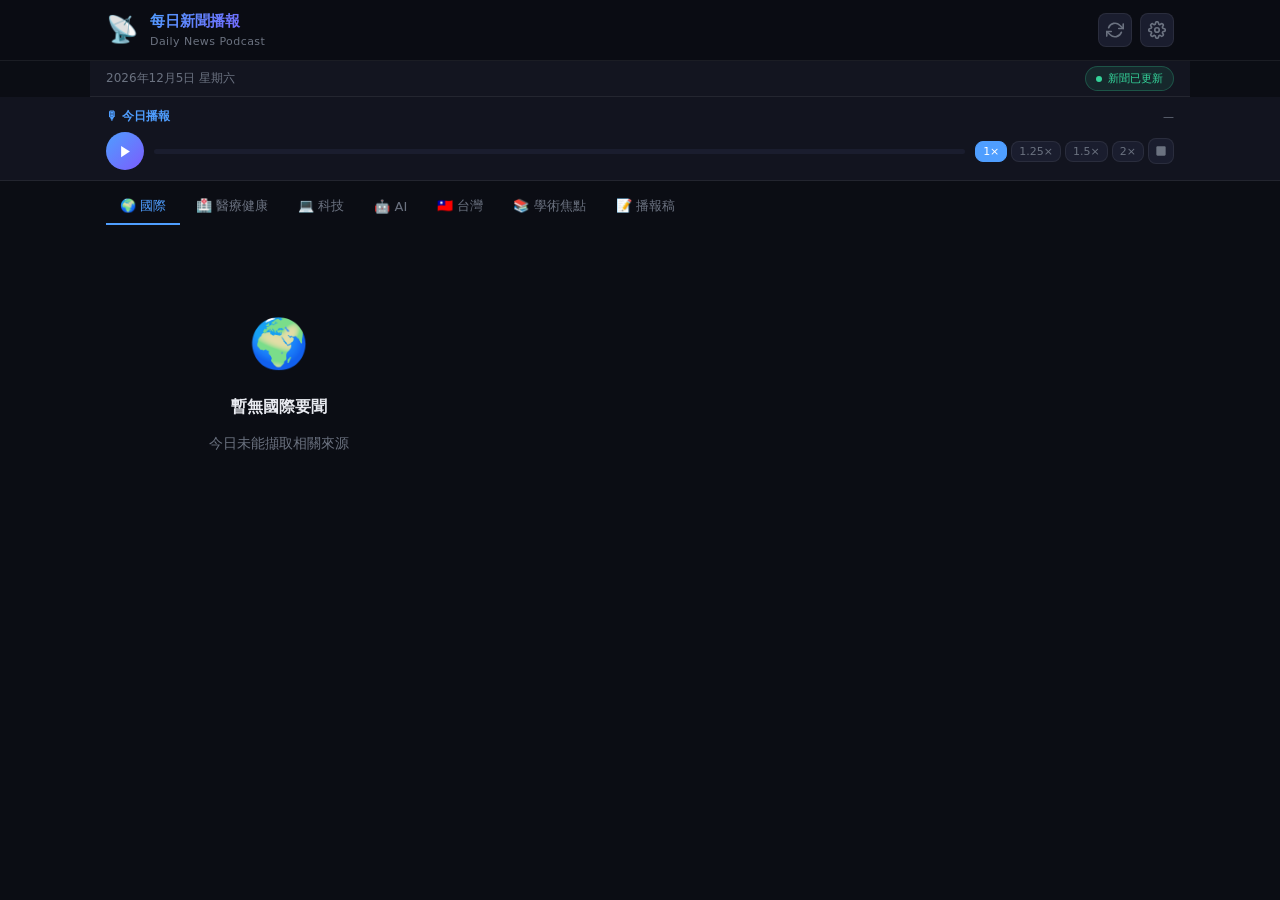
<file: podcast-app/frontend/standalone.html>
<!DOCTYPE html>
<html lang="zh-TW">
<head>
<meta charset="UTF-8" />
<meta name="viewport" content="width=device-width, initial-scale=1.0" />
<title>📡 每日新聞播報</title>
<style>
*,*::before,*::after{box-sizing:border-box;margin:0;padding:0}
:root{
  --bg:#0b0d14;--surf:#131520;--surf2:#1a1d2e;--bdr:rgba(255,255,255,.07);
  --txt:#e8eaf0;--muted:#6b7280;--acc:#4f9eff;--acc2:#7c5cfc;
  --ok:#34d399;--warn:#fbbf24;--err:#f87171;--r:12px;--r2:8px;
}
html{scroll-behavior:smooth}
body{background:var(--bg);color:var(--txt);font-family:'Segoe UI',system-ui,sans-serif;font-size:14px;line-height:1.6;min-height:100vh}

/* Header */
.hdr{position:sticky;top:0;z-index:100;background:rgba(11,13,20,.94);backdrop-filter:blur(12px);border-bottom:1px solid var(--bdr)}
.hdr-inner{display:flex;align-items:center;justify-content:space-between;max-width:1100px;margin:0 auto;padding:0 16px;height:60px}
.brand{display:flex;align-items:center;gap:12px}
.brand-icon{font-size:26px}
.brand-name{font-size:15px;font-weight:700;background:linear-gradient(135deg,#4f9eff,#7c5cfc);-webkit-background-clip:text;-webkit-text-fill-color:transparent;background-clip:text}
.brand-sub{font-size:11px;color:var(--muted);letter-spacing:.04em}
.hdr-actions{display:flex;gap:8px}

/* Status */
.sbar{display:flex;align-items:center;justify-content:space-between;max-width:1100px;margin:0 auto;padding:0 16px;height:36px;font-size:12px;background:var(--surf);border-bottom:1px solid var(--bdr)}
.date-lbl{color:var(--muted);font-weight:500}
.spill{display:flex;align-items:center;gap:6px;background:rgba(52,211,153,.1);border:1px solid rgba(52,211,153,.25);padding:3px 10px;border-radius:999px;color:var(--ok);font-size:11px;font-weight:500;transition:all .2s}
.spill.loading{background:rgba(251,191,36,.1);border-color:rgba(251,191,36,.3);color:var(--warn)}
.spill.error{background:rgba(248,113,113,.1);border-color:rgba(248,113,113,.3);color:var(--err)}
.dot{width:6px;height:6px;border-radius:50%;background:currentColor;animation:pulse 2s infinite}
@keyframes pulse{0%,100%{opacity:1}50%{opacity:.4}}

/* Player */
.player-wrap{position:sticky;top:60px;z-index:90;background:rgba(19,21,32,.97);backdrop-filter:blur(12px);border-bottom:1px solid var(--bdr)}
.player{max-width:1100px;margin:0 auto;padding:10px 16px;display:flex;flex-direction:column;gap:6px}
.player-meta{display:flex;justify-content:space-between;align-items:center}
.player-title{font-size:12px;font-weight:600;color:var(--acc)}
.player-time{font-size:11px;color:var(--muted);font-variant-numeric:tabular-nums}
.player-ctl{display:flex;align-items:center;gap:10px}
.play-btn{flex-shrink:0;width:38px;height:38px;border-radius:50%;border:none;background:linear-gradient(135deg,var(--acc),var(--acc2));color:#fff;cursor:pointer;display:flex;align-items:center;justify-content:center;transition:transform .15s,box-shadow .15s}
.play-btn:hover{transform:scale(1.08);box-shadow:0 0 16px rgba(79,158,255,.5)}
.play-btn svg{width:15px;height:15px}
.prog-track{flex:1;height:5px;background:var(--surf2);border-radius:999px;cursor:pointer;overflow:hidden}
.prog-fill{height:100%;width:0%;background:linear-gradient(90deg,var(--acc),var(--acc2));border-radius:999px;transition:width .4s linear}
.player-r{display:flex;gap:4px;flex-shrink:0;align-items:center}
.spd-btn{background:var(--surf2);border:1px solid var(--bdr);color:var(--muted);border-radius:var(--r2);padding:3px 7px;font-size:11px;cursor:pointer;transition:all .15s;font-family:inherit}
.spd-btn.active,.spd-btn:hover{background:var(--acc);border-color:var(--acc);color:#fff}

/* Icon btn */
.ibtn{background:var(--surf2);border:1px solid var(--bdr);color:var(--muted);border-radius:var(--r2);padding:7px;cursor:pointer;display:flex;align-items:center;justify-content:center;transition:all .15s}
.ibtn:hover{background:var(--surf);color:var(--txt);border-color:var(--acc)}
.ibtn svg{width:18px;height:18px}
.ibtn.sm{padding:5px}.ibtn.sm svg{width:14px;height:14px}

/* Tabs */
.tabs{display:flex;gap:2px;padding:8px 16px 0;max-width:1100px;margin:0 auto;width:100%;overflow-x:auto;scrollbar-width:none}
.tabs::-webkit-scrollbar{display:none}
.tab{background:transparent;border:none;border-bottom:2px solid transparent;color:var(--muted);padding:8px 14px;font-size:13px;font-weight:500;cursor:pointer;white-space:nowrap;transition:all .15s;font-family:inherit}
.tab:hover{color:var(--txt)}
.tab.active{color:var(--acc);border-bottom-color:var(--acc)}

/* Content */
.content{max-width:1100px;margin:0 auto;padding:20px 16px 60px}
.panel{display:none}.panel.active{display:block}
.grid{display:grid;grid-template-columns:repeat(auto-fill,minmax(290px,1fr));gap:14px}

/* Article card */
.card{background:var(--surf);border:1px solid var(--bdr);border-radius:var(--r);padding:16px;cursor:pointer;transition:border-color .2s,transform .15s}
.card:hover{border-color:rgba(79,158,255,.35);transform:translateY(-2px)}
.card-src{font-size:11px;font-weight:700;color:var(--acc);letter-spacing:.04em;text-transform:uppercase;margin-bottom:7px}
.card-title{font-size:13.5px;font-weight:600;line-height:1.5;margin-bottom:8px}
.card-sum{font-size:12.5px;color:var(--muted);line-height:1.65;margin-bottom:10px}
.card-foot{display:flex;justify-content:space-between;align-items:center}
.card-date{font-size:11px;color:var(--muted)}
.card-link{font-size:11px;color:var(--acc);text-decoration:none;font-weight:500}
.card-link:hover{text-decoration:underline}

/* Paper card */
.paper{background:var(--surf);border:1px solid var(--bdr);border-radius:var(--r);padding:18px;transition:border-color .2s}
.paper:hover{border-color:rgba(124,92,252,.4)}
.paper-badge{display:inline-flex;align-items:center;gap:5px;font-size:11px;font-weight:700;color:var(--acc2);background:rgba(124,92,252,.1);border:1px solid rgba(124,92,252,.25);border-radius:999px;padding:3px 10px;margin-bottom:10px}
.paper-title{font-size:14px;font-weight:600;line-height:1.5;margin-bottom:6px}
.paper-authors{font-size:12px;color:var(--acc);margin-bottom:8px;font-style:italic}
.paper-abstract{font-size:12.5px;color:var(--muted);line-height:1.7;margin-bottom:10px}
.paper-foot{display:flex;justify-content:space-between;align-items:center;flex-wrap:wrap;gap:8px}
.paper-date{font-size:11px;color:var(--muted)}
.paper-link{font-size:12px;color:var(--acc2);text-decoration:none;font-weight:500}
.paper-link:hover{text-decoration:underline}
.score-tag{font-size:10px;background:rgba(52,211,153,.12);color:var(--ok);border:1px solid rgba(52,211,153,.2);border-radius:999px;padding:2px 8px}

/* Script */
.script-box{background:var(--surf);border:1px solid var(--bdr);border-radius:var(--r);padding:24px}
.script-txt{font-size:14px;line-height:2.1;white-space:pre-wrap;word-break:break-word}
.script-line{transition:background .2s;border-radius:4px;padding:0 4px}
.script-line.active{background:rgba(79,158,255,.15);color:var(--txt)}

/* Empty */
.empty{display:flex;flex-direction:column;align-items:center;justify-content:center;padding:60px 20px;color:var(--muted);gap:12px;text-align:center}
.empty-icon{font-size:48px}
.empty-h{font-size:16px;font-weight:600;color:var(--txt)}

/* Loading */
.overlay{display:none;position:fixed;inset:0;z-index:200;background:rgba(11,13,20,.85);backdrop-filter:blur(6px);flex-direction:column;align-items:center;justify-content:center;gap:20px;color:var(--muted);font-size:14px}
.overlay.show{display:flex}
.spinner{width:42px;height:42px;border:3px solid var(--surf2);border-top-color:var(--acc);border-radius:50%;animation:spin .8s linear infinite}
@keyframes spin{to{transform:rotate(360deg)}}
.overlay-msg{text-align:center;line-height:1.8}

/* Modal */
.backdrop{display:none;position:fixed;inset:0;z-index:300;background:rgba(0,0,0,.6);backdrop-filter:blur(4px);align-items:center;justify-content:center;padding:16px}
.backdrop.open{display:flex}
.modal{background:var(--surf);border:1px solid var(--bdr);border-radius:16px;width:100%;max-width:480px;overflow:hidden}
.modal-h{display:flex;align-items:center;justify-content:space-between;padding:20px 24px 16px;border-bottom:1px solid var(--bdr)}
.modal-h h2{font-size:16px;font-weight:700}
.modal-b{padding:20px 24px}
.modal-desc{font-size:13px;color:var(--muted);margin-bottom:14px;line-height:1.6}
.topics-ta{width:100%;background:var(--surf2);border:1px solid var(--bdr);border-radius:var(--r2);color:var(--txt);font-family:monospace;font-size:13px;padding:12px;resize:vertical;outline:none;transition:border-color .15s}
.topics-ta:focus{border-color:var(--acc)}
.modal-f{display:flex;gap:10px;justify-content:flex-end;padding:16px 24px 20px;border-top:1px solid var(--bdr)}
.btn-p{background:var(--acc);color:#fff;border:none;border-radius:var(--r2);padding:9px 20px;font-size:13px;font-weight:600;cursor:pointer;font-family:inherit;transition:opacity .15s}
.btn-p:hover{opacity:.88}
.btn-s{background:var(--surf2);color:var(--muted);border:1px solid var(--bdr);border-radius:var(--r2);padding:9px 20px;font-size:13px;font-weight:500;cursor:pointer;font-family:inherit;transition:all .15s}
.btn-s:hover{color:var(--txt);border-color:var(--acc)}

/* Progress indicator inside loading */
.fetch-progress{font-size:12px;color:rgba(255,255,255,.5);text-align:center;margin-top:4px}

@media(max-width:600px){
  .grid{grid-template-columns:1fr}
  .spd-btn:not(.active){display:none}
}
</style>
</head>
<body>

<!-- Header -->
<header class="hdr">
  <div class="hdr-inner">
    <div class="brand">
      <span class="brand-icon">📡</span>
      <div>
        <div class="brand-name">每日新聞播報</div>
        <div class="brand-sub">Daily News Podcast</div>
      </div>
    </div>
    <div class="hdr-actions">
      <button class="ibtn" id="refreshBtn" title="重新擷取">
        <svg viewBox="0 0 24 24" fill="none" stroke="currentColor" stroke-width="2.2" stroke-linecap="round" stroke-linejoin="round"><polyline points="23 4 23 10 17 10"/><polyline points="1 20 1 14 7 14"/><path d="M3.51 9a9 9 0 0 1 14.85-3.36L23 10M1 14l4.64 4.36A9 9 0 0 0 20.49 15"/></svg>
      </button>
      <button class="ibtn" id="settingsBtn" title="研究主題設定">
        <svg viewBox="0 0 24 24" fill="none" stroke="currentColor" stroke-width="2.2" stroke-linecap="round" stroke-linejoin="round"><circle cx="12" cy="12" r="3"/><path d="M19.4 15a1.65 1.65 0 0 0 .33 1.82l.06.06a2 2 0 0 1-2.83 2.83l-.06-.06a1.65 1.65 0 0 0-1.82-.33 1.65 1.65 0 0 0-1 1.51V21a2 2 0 0 1-4 0v-.09A1.65 1.65 0 0 0 9 19.4a1.65 1.65 0 0 0-1.82.33l-.06.06a2 2 0 0 1-2.83-2.83l.06-.06A1.65 1.65 0 0 0 4.68 15a1.65 1.65 0 0 0-1.51-1H3a2 2 0 0 1 0-4h.09A1.65 1.65 0 0 0 4.6 9a1.65 1.65 0 0 0-.33-1.82l-.06-.06a2 2 0 0 1 2.83-2.83l.06.06A1.65 1.65 0 0 0 9 4.68a1.65 1.65 0 0 0 1-1.51V3a2 2 0 0 1 4 0v.09a1.65 1.65 0 0 0 1 1.51 1.65 1.65 0 0 0 1.82-.33l.06-.06a2 2 0 0 1 2.83 2.83l-.06.06A1.65 1.65 0 0 0 19.4 9a1.65 1.65 0 0 0 1.51 1H21a2 2 0 0 1 0 4h-.09a1.65 1.65 0 0 0-1.51 1z"/></svg>
      </button>
    </div>
  </div>
</header>

<!-- Status bar -->
<div class="sbar">
  <span class="date-lbl" id="dateLbl">—</span>
  <span class="spill" id="spill"><span class="dot"></span><span id="spillTxt">初始化中</span></span>
</div>

<!-- Podcast player -->
<div class="player-wrap">
  <div class="player">
    <div class="player-meta">
      <span class="player-title">🎙 今日播報</span>
      <span class="player-time" id="playerTime">—</span>
    </div>
    <div class="player-ctl">
      <button class="play-btn" id="playBtn">
        <svg id="icPlay" viewBox="0 0 24 24" fill="currentColor"><polygon points="5,3 19,12 5,21"/></svg>
        <svg id="icPause" viewBox="0 0 24 24" fill="currentColor" style="display:none"><rect x="6" y="4" width="4" height="16"/><rect x="14" y="4" width="4" height="16"/></svg>
      </button>
      <div class="prog-track" id="progTrack">
        <div class="prog-fill" id="progFill"></div>
      </div>
      <div class="player-r">
        <button class="spd-btn active" data-s="1">1×</button>
        <button class="spd-btn" data-s="1.25">1.25×</button>
        <button class="spd-btn" data-s="1.5">1.5×</button>
        <button class="spd-btn" data-s="2">2×</button>
        <button class="ibtn sm" id="stopBtn" title="停止">
          <svg viewBox="0 0 24 24" fill="currentColor"><rect x="4" y="4" width="16" height="16" rx="2"/></svg>
        </button>
      </div>
    </div>
  </div>
</div>

<!-- Tabs -->
<nav class="tabs">
  <button class="tab active" data-t="intl">🌍 國際</button>
  <button class="tab" data-t="health">🏥 醫療健康</button>
  <button class="tab" data-t="tech">💻 科技</button>
  <button class="tab" data-t="ai">🤖 AI</button>
  <button class="tab" data-t="taiwan">🇹🇼 台灣</button>
  <button class="tab" data-t="academic">📚 學術焦點</button>
  <button class="tab" data-t="script">📝 播報稿</button>
</nav>

<!-- Content panels -->
<main class="content">
  <div class="panel active" id="p-intl"><div class="grid" id="g-intl"></div></div>
  <div class="panel" id="p-health"><div class="grid" id="g-health"></div></div>
  <div class="panel" id="p-tech"><div class="grid" id="g-tech"></div></div>
  <div class="panel" id="p-ai"><div class="grid" id="g-ai"></div></div>
  <div class="panel" id="p-taiwan"><div class="grid" id="g-taiwan"></div></div>
  <div class="panel" id="p-academic"><div id="g-academic" style="display:flex;flex-direction:column;gap:14px"></div></div>
  <div class="panel" id="p-script"><div class="script-box"><div class="script-txt" id="scriptEl"></div></div></div>
</main>

<!-- Loading overlay -->
<div class="overlay" id="overlay">
  <div class="spinner"></div>
  <div class="overlay-msg" id="overlayMsg">正在擷取今日新聞…<br><span id="fetchProgress" class="fetch-progress"></span></div>
</div>

<!-- Settings modal -->
<div class="backdrop" id="settBackdrop">
  <div class="modal">
    <div class="modal-h">
      <h2>⚗️ 研究主題設定</h2>
      <button class="ibtn" id="closeSettings"><svg viewBox="0 0 24 24" fill="none" stroke="currentColor" stroke-width="2.5"><line x1="18" y1="6" x2="6" y2="18"/><line x1="6" y1="6" x2="18" y2="18"/></svg></button>
    </div>
    <div class="modal-b">
      <p class="modal-desc">輸入您的研究主題關鍵字（英文），每行一個。系統將從 PubMed 自動搜尋近兩週相關學術文章，並整合至播報稿中。</p>
      <textarea class="topics-ta" id="topicsTA" rows="8" placeholder="artificial intelligence medicine&#10;machine learning clinical&#10;large language model healthcare&#10;natural language processing biomedical&#10;clinical decision support"></textarea>
    </div>
    <div class="modal-f">
      <button class="btn-s" id="cancelSettings">取消</button>
      <button class="btn-p" id="saveSettings">儲存並重新擷取</button>
    </div>
  </div>
</div>

<script>
'use strict';

// ── Config ──────────────────────────────────────────────────────────────────
const RSS_PROXY   = 'https://api.rss2json.com/v1/api.json?rss_url=';
const PUBMED_BASE = 'https://eutils.ncbi.nlm.nih.gov/entrez/eutils';
const LS_DATA     = 'dnp_data';
const LS_TOPICS   = 'dnp_topics';

const FEEDS = {
  intl: [
    { name: 'The Guardian', url: 'https://www.theguardian.com/world/rss' },
    { name: 'NPR News',     url: 'https://feeds.npr.org/1001/rss.xml' },
    { name: 'Al Jazeera',  url: 'https://www.aljazeera.com/xml/rss/all.xml' },
  ],
  health: [
    { name: 'Medical Xpress',   url: 'https://medicalxpress.com/rss-feed/' },
    { name: 'Science Daily',    url: 'https://www.sciencedaily.com/rss/health.xml' },
    { name: 'HealthDay',        url: 'https://consumer.healthday.com/rss/topnews.xml' },
    { name: 'NIH News',         url: 'https://www.nih.gov/rss/news.xml' },
  ],
  tech: [
    { name: 'MIT Tech Review', url: 'https://www.technologyreview.com/feed/' },
    { name: 'TechCrunch',      url: 'https://techcrunch.com/feed/' },
    { name: 'The Verge',       url: 'https://www.theverge.com/rss/index.xml' },
  ],
  ai: [
    { name: 'VentureBeat AI', url: 'https://venturebeat.com/category/ai/feed/' },
    { name: 'MIT AI News',    url: 'https://news.mit.edu/topic/artificial-intelligence2/rss.xml' },
    { name: 'SD – AI',        url: 'https://www.sciencedaily.com/rss/computers_math/artificial_intelligence.xml' },
  ],
  taiwan: [
    { name: 'CNA 中央社',    url: 'https://www.cna.com.tw/rss/aall.aspx' },
    { name: 'Taipei Times',  url: 'https://www.taipeitimes.com/xml/national.rss' },
    { name: 'Focus Taiwan',  url: 'https://focustaiwan.tw/politics/rss' },
  ],
};

const ACADEMIC_FEEDS = [
  { name: 'Nature',                    url: 'https://www.nature.com/nature.rss' },
  { name: 'Nature Medicine',           url: 'https://www.nature.com/nm.rss' },
  { name: 'Nature Biomedical Eng.',    url: 'https://www.nature.com/natbiomedeng.rss' },
  { name: 'NEJM',                      url: 'https://www.nejm.org/action/showFeed?jc=nejm&type=etoc&feed=rss' },
  { name: 'The Lancet',               url: 'https://www.thelancet.com/rssfeed/lancet_current.xml' },
];

const DEFAULT_TOPICS = [
  'artificial intelligence medicine',
  'machine learning clinical',
  'large language model healthcare',
  'natural language processing biomedical',
  'clinical decision support',
];

// ── State ───────────────────────────────────────────────────────────────────
let synth     = window.speechSynthesis;
let utterance = null;
let playing   = false;
let speed     = 1;
let charIdx   = 0;
let totalChars = 0;
let progTimer  = null;
let scriptLines = [];

// ── Helpers ──────────────────────────────────────────────────────────────────
const $  = id => document.getElementById(id);
const $$ = s  => document.querySelectorAll(s);

function esc(s) {
  return String(s||'').replace(/&/g,'&amp;').replace(/</g,'&lt;').replace(/>/g,'&gt;').replace(/"/g,'&quot;');
}

function stripHtml(html) {
  const t = document.createElement('div');
  t.innerHTML = html || '';
  return t.textContent.replace(/\s+/g,' ').trim();
}

function trunc(s, n=300) {
  s = (s||'').trim();
  return s.length > n ? s.slice(0,n).replace(/\s\S*$/,'') + '…' : s;
}

function fmtDate(raw) {
  if (!raw) return '';
  try {
    const d = new Date(raw);
    if (isNaN(d)) return raw;
    return d.toLocaleDateString('zh-TW',{month:'short',day:'numeric',hour:'2-digit',minute:'2-digit'});
  } catch { return raw; }
}

function todayStr() {
  return new Date().toLocaleDateString('zh-TW',{year:'numeric',month:'long',day:'numeric',weekday:'long',timeZone:'Asia/Taipei'});
}

function todayKey() {
  return new Date().toISOString().slice(0,10);
}

function getTopics() {
  try { return JSON.parse(localStorage.getItem(LS_TOPICS)) || DEFAULT_TOPICS; }
  catch { return DEFAULT_TOPICS; }
}

// ── Status ───────────────────────────────────────────────────────────────────
function setStatus(type, txt) {
  $('spill').className = 'spill ' + (type === 'ok' ? '' : type);
  $('spillTxt').textContent = txt;
}

// ── RSS fetch ─────────────────────────────────────────────────────────────────
async function fetchFeed(url, name, count=4) {
  try {
    const res  = await fetch(RSS_PROXY + encodeURIComponent(url) + '&count=' + count, {signal: AbortSignal.timeout(10000)});
    const data = await res.json();
    if (data.status !== 'ok') return [];
    return data.items.map(it => ({
      source: name,
      title:  (it.title || '').trim(),
      summary: trunc(stripHtml(it.description || it.content || '')),
      url:    it.link || '',
      published_at: it.pubDate || '',
    }));
  } catch {
    return [];
  }
}

async function fetchCategory(key) {
  const feeds   = FEEDS[key] || [];
  const results = [];
  for (const f of feeds) {
    const items = await fetchFeed(f.url, f.name, 3);
    results.push(...items);
    if (results.length >= 5) break;
  }
  return results.slice(0,5);
}

// ── PubMed ───────────────────────────────────────────────────────────────────
async function fetchPubMed(topics) {
  const papers = [];
  for (const topic of topics.slice(0,3)) {
    try {
      const q = `"${topic}"[Title/Abstract] AND "last 14 days"[PDat]`;
      const sRes  = await fetch(`${PUBMED_BASE}/esearch.fcgi?db=pubmed&term=${encodeURIComponent(q)}&retmax=4&sort=relevance&retmode=json`, {signal:AbortSignal.timeout(8000)});
      const sData = await sRes.json();
      const ids   = sData.esearchresult?.idlist || [];
      if (!ids.length) continue;

      const uRes  = await fetch(`${PUBMED_BASE}/esummary.fcgi?db=pubmed&id=${ids.join(',')}&retmode=json`, {signal:AbortSignal.timeout(8000)});
      const uData = await uRes.json();
      const res   = uData.result || {};

      for (const id of ids) {
        const it = res[id];
        if (!it || it.error) continue;
        const authList = (it.authors||[]).slice(0,3).map(a=>a.name);
        if ((it.authors||[]).length > 3) authList.push('et al.');
        papers.push({
          source:    'PubMed',
          title:     it.title || '',
          authors:   authList.join(', '),
          abstract:  '',
          url:       `https://pubmed.ncbi.nlm.nih.gov/${id}/`,
          journal:   it.fulljournalname || it.source || '',
          published_at: it.pubdate || '',
          relevance_score: 0.90,
        });
      }
      if (papers.length >= 8) break;
    } catch {}
  }
  return papers.slice(0,8);
}

// ── Academic RSS ──────────────────────────────────────────────────────────────
async function fetchAcademicFeeds() {
  const papers = [];
  for (const f of ACADEMIC_FEEDS) {
    const items = await fetchFeed(f.url, f.name, 3);
    items.forEach(it => {
      papers.push({
        source: it.source,
        title:  it.title,
        authors: '',
        abstract: it.summary,
        url:    it.url,
        journal: it.source,
        published_at: it.published_at,
        relevance_score: 0.80,
      });
    });
    if (papers.length >= 10) break;
  }
  return papers;
}

// ── Main fetch ────────────────────────────────────────────────────────────────
async function fetchAll(force = false) {
  // Check cache
  if (!force) {
    try {
      const cached = JSON.parse(localStorage.getItem(LS_DATA));
      if (cached && cached.date === todayKey()) {
        render(cached);
        setStatus('ok', '資料已載入（今日快取）');
        return;
      }
    } catch {}
  }

  $('overlay').classList.add('show');
  setStatus('loading', '擷取中…');

  const news = {};
  const categories = ['intl','health','tech','ai','taiwan'];
  const catLabels  = {intl:'國際',health:'醫療健康',tech:'科技',ai:'AI',taiwan:'台灣'};

  for (const cat of categories) {
    $('fetchProgress').textContent = `正在擷取 ${catLabels[cat]} 新聞…`;
    news[cat] = await fetchCategory(cat);
  }

  $('fetchProgress').textContent = '正在擷取 Nature / NEJM 文章…';
  const acadFeeds = await fetchAcademicFeeds();

  $('fetchProgress').textContent = '正在搜尋 PubMed 研究文章…';
  const topics  = getTopics();
  const pubmed  = await fetchPubMed(topics);

  const papers = [...acadFeeds, ...pubmed]
    .sort((a,b) => b.relevance_score - a.relevance_score)
    .slice(0, 10);

  const script = buildScript(news, papers);
  const data   = { date: todayKey(), news, papers, script };

  try { localStorage.setItem(LS_DATA, JSON.stringify(data)); } catch {}

  render(data);
  $('overlay').classList.remove('show');
  setStatus('ok', '新聞已更新');
}

// ── Script builder ────────────────────────────────────────────────────────────
const ORD = ['一','二','三','四','五','六','七','八'];
function ord(n) { return ORD[n-1] || n; }

const CAT_LABEL = {intl:'國際要聞',health:'醫療健康',tech:'科技新聞',ai:'人工智慧',taiwan:'台灣要聞'};

function buildScript(news, papers) {
  const now = new Date();
  const dateStr = now.toLocaleDateString('zh-TW',{year:'numeric',month:'long',day:'numeric',weekday:'long',timeZone:'Asia/Taipei'});
  const lines = [];

  lines.push(`早安！歡迎收聽每日新聞播報。`);
  lines.push(`今天是 ${dateStr}。`);
  lines.push(`以下為今日精選重要新聞，讓我們一起來看看今天的世界。`);
  lines.push('');

  for (const [cat, label] of Object.entries(CAT_LABEL)) {
    const arts = (news[cat] || []).slice(0,4);
    if (!arts.length) continue;
    lines.push(`【${label}】`);
    arts.forEach((a,i) => {
      lines.push(`第${ord(i+1)}則，來自 ${a.source}：${a.title}`);
      if (a.summary) lines.push(`  ${a.summary}`);
    });
    lines.push('');
  }

  if (papers.length) {
    lines.push('【學術焦點 — Nature、NEJM 與 PubMed 精選】');
    lines.push('以下為本週與您研究領域相關的最新學術文章：');
    lines.push('');
    papers.slice(0,6).forEach((p,i) => {
      lines.push(`第${ord(i+1)}篇：《${p.title}》`);
      if (p.source) lines.push(`  來源：${p.source}`);
      if (p.authors) lines.push(`  作者：${p.authors}`);
      if (p.abstract) lines.push(`  摘要：${p.abstract.slice(0,200)}…`);
    });
    lines.push('');
  }

  lines.push('以上是今日的每日新聞播報。');
  lines.push('感謝您的收聽，祝您有個充實愉快的一天，再見！');

  return lines.join('\n');
}

// ── Render ────────────────────────────────────────────────────────────────────
function render(data) {
  const { news = {}, papers = [], script = '' } = data;

  // News grids
  const catKeys = ['intl','health','tech','ai','taiwan'];
  const catMeta = {intl:['🌍','國際要聞'],health:['🏥','醫療健康'],tech:['💻','科技新聞'],ai:['🤖','AI新聞'],taiwan:['🇹🇼','台灣要聞']};
  for (const key of catKeys) {
    const el  = $(`g-${key}`);
    const arts = news[key] || [];
    el.innerHTML = arts.length
      ? arts.map(a => cardHTML(a)).join('')
      : emptyHTML(catMeta[key][0], `暫無${catMeta[key][1]}`, '今日未能擷取相關來源');
  }

  // Academic
  const acadEl = $('g-academic');
  acadEl.innerHTML = papers.length
    ? papers.map(p => paperHTML(p)).join('')
    : emptyHTML('📚','暫無學術文章','請檢查研究主題設定或稍後再試');

  // Script
  const fullScript = script || buildScript(news, papers);
  scriptLines = fullScript.split('\n');
  $('scriptEl').innerHTML = scriptLines.map((l,i) =>
    `<span class="script-line" id="sl-${i}">${esc(l) || '&nbsp;'}</span>`
  ).join('\n');

  totalChars = fullScript.length;
  charIdx    = 0;
  utterance  = null;
}

function cardHTML(a) {
  return `<article class="card" onclick="openUrl('${esc(a.url)}')">
    <div class="card-src">${esc(a.source)}</div>
    <h3 class="card-title">${esc(a.title || '(無標題)')}</h3>
    ${a.summary ? `<p class="card-sum">${esc(a.summary)}</p>` : ''}
    <div class="card-foot">
      <span class="card-date">${fmtDate(a.published_at)}</span>
      ${a.url ? `<a class="card-link" href="${esc(a.url)}" target="_blank" rel="noopener" onclick="event.stopPropagation()">閱讀全文 →</a>` : ''}
    </div>
  </article>`;
}

function paperHTML(p) {
  const score = Math.round((p.relevance_score||0)*100);
  return `<article class="paper">
    <div class="paper-badge">📖 ${esc(p.source)}</div>
    <h3 class="paper-title">${esc(p.title || '(無標題)')}</h3>
    ${p.authors   ? `<p class="paper-authors">✍️ ${esc(p.authors)}</p>` : ''}
    ${p.abstract  ? `<p class="paper-abstract">${esc(p.abstract)}</p>` : ''}
    <div class="paper-foot">
      <span class="paper-date">${esc(p.published_at||p.journal||'')}</span>
      <div style="display:flex;gap:8px;align-items:center">
        <span class="score-tag">相關度 ${score}%</span>
        ${p.url ? `<a class="paper-link" href="${esc(p.url)}" target="_blank" rel="noopener">查看原文 →</a>` : ''}
      </div>
    </div>
  </article>`;
}

function emptyHTML(icon, h, sub) {
  return `<div class="empty"><span class="empty-icon">${icon}</span><p class="empty-h">${h}</p><p>${sub}</p></div>`;
}

function openUrl(url) { if (url) window.open(url,'_blank','noopener'); }

// ── Podcast player ────────────────────────────────────────────────────────────
function togglePlay() {
  if (!totalChars) return;
  playing ? pause() : play();
}

function play() {
  if (!synth) { alert('您的瀏覽器不支援語音合成 (Web Speech API)'); return; }
  if (synth.paused && utterance) {
    synth.resume();
    playing = true;
    updateBtn(true);
    startTimer();
    return;
  }
  synth.cancel();
  try {
    const cached = JSON.parse(localStorage.getItem(LS_DATA));
    const txt = cached?.script || '';
    utterance = new SpeechSynthesisUtterance(txt.slice(charIdx));
    utterance.lang  = 'zh-TW';
    utterance.rate  = speed;
    utterance.pitch = 1.0;

    const voices = synth.getVoices();
    const v = voices.find(v=>v.lang==='zh-TW') || voices.find(v=>v.lang.startsWith('zh'));
    if (v) utterance.voice = v;

    utterance.onboundary = e => {
      if (e.name === 'word') charIdx = e.charIndex;
    };
    utterance.onend = () => {
      playing = false; charIdx = 0;
      updateBtn(false); updateProg(100);
      clearInterval(progTimer);
      $('playerTime').textContent = '播放完畢';
    };
    utterance.onerror = e => {
      if (e.error !== 'interrupted') console.warn('TTS:', e.error);
      playing = false; updateBtn(false);
    };
    synth.speak(utterance);
    playing = true;
    updateBtn(true);
    startTimer();
  } catch(e) { console.error(e); }
}

function pause() {
  synth.pause();
  playing = false;
  updateBtn(false);
  clearInterval(progTimer);
}

function stop() {
  synth.cancel();
  playing = false; charIdx = 0;
  updateBtn(false);
  updateProg(0);
  clearInterval(progTimer);
  $('playerTime').textContent = '—';
  $$('.script-line.active').forEach(el=>el.classList.remove('active'));
}

function updateBtn(on) {
  $('icPlay').style.display  = on ? 'none' : '';
  $('icPause').style.display = on ? '' : 'none';
}

function updateProg(pct) {
  $('progFill').style.width = Math.min(pct,100) + '%';
}

function startTimer() {
  clearInterval(progTimer);
  const cps   = 5 * speed;
  let elapsed = charIdx / cps;
  const total = totalChars / cps;
  let lineIdx = 0;

  progTimer = setInterval(() => {
    elapsed += 0.5;
    updateProg(total > 0 ? (elapsed/total)*100 : 0);
    const m = Math.floor(elapsed/60), s = Math.floor(elapsed%60);
    const tm = Math.floor(total/60), ts = Math.floor(total%60);
    $('playerTime').textContent = `${pad(m)}:${pad(s)} / ${pad(tm)}:${pad(ts)}`;

    // Highlight current script line
    const approxChar = Math.floor(elapsed * cps);
    let cum = 0;
    for (let i = 0; i < scriptLines.length; i++) {
      cum += scriptLines[i].length + 1;
      if (cum >= approxChar) { lineIdx = i; break; }
    }
    $$('.script-line.active').forEach(el=>el.classList.remove('active'));
    const lineEl = $(`sl-${lineIdx}`);
    if (lineEl) lineEl.classList.add('active');

    if (elapsed >= total) clearInterval(progTimer);
  }, 500);
}

function pad(n) { return String(Math.max(0,n)).padStart(2,'0'); }

// ── Tab switching ─────────────────────────────────────────────────────────────
function switchTab(t) {
  $$('.tab').forEach(b=>b.classList.toggle('active', b.dataset.t===t));
  $$('.panel').forEach(p=>p.classList.toggle('active', p.id===`p-${t}`));
}

// ── Settings ──────────────────────────────────────────────────────────────────
function openSettings() {
  $('topicsTA').value = getTopics().join('\n');
  $('settBackdrop').classList.add('open');
}
function closeSettings() { $('settBackdrop').classList.remove('open'); }
function saveSettings() {
  const topics = $('topicsTA').value.split('\n').map(t=>t.trim()).filter(Boolean);
  localStorage.setItem(LS_TOPICS, JSON.stringify(topics));
  closeSettings();
  fetchAll(true);
}

// ── Events ────────────────────────────────────────────────────────────────────
document.addEventListener('DOMContentLoaded', () => {
  $('dateLbl').textContent = todayStr();

  $$('.tab').forEach(b => b.addEventListener('click', () => switchTab(b.dataset.t)));
  $('playBtn').addEventListener('click', togglePlay);
  $('stopBtn').addEventListener('click', stop);
  $('progTrack').addEventListener('click', e => {
    const r = $('progTrack').getBoundingClientRect();
    const pct = Math.max(0, Math.min(1, (e.clientX - r.left)/r.width));
    charIdx = Math.floor(pct * totalChars);
    updateProg(pct*100);
    if (playing) { stop(); setTimeout(play, 80); }
  });
  $$('.spd-btn').forEach(b => b.addEventListener('click', () => {
    speed = parseFloat(b.dataset.s);
    $$('.spd-btn').forEach(x=>x.classList.remove('active'));
    b.classList.add('active');
    if (playing) { stop(); setTimeout(play, 80); }
  }));
  $('refreshBtn').addEventListener('click', () => fetchAll(true));
  $('settingsBtn').addEventListener('click', openSettings);
  $('closeSettings').addEventListener('click', closeSettings);
  $('cancelSettings').addEventListener('click', closeSettings);
  $('saveSettings').addEventListener('click', saveSettings);
  $('settBackdrop').addEventListener('click', e => { if (e.target===$('settBackdrop')) closeSettings(); });

  // Load voices
  if (synth) {
    synth.getVoices();
    synth.onvoiceschanged = () => synth.getVoices();
  }

  fetchAll();
});
</script>
</body>
</html>
</file>
